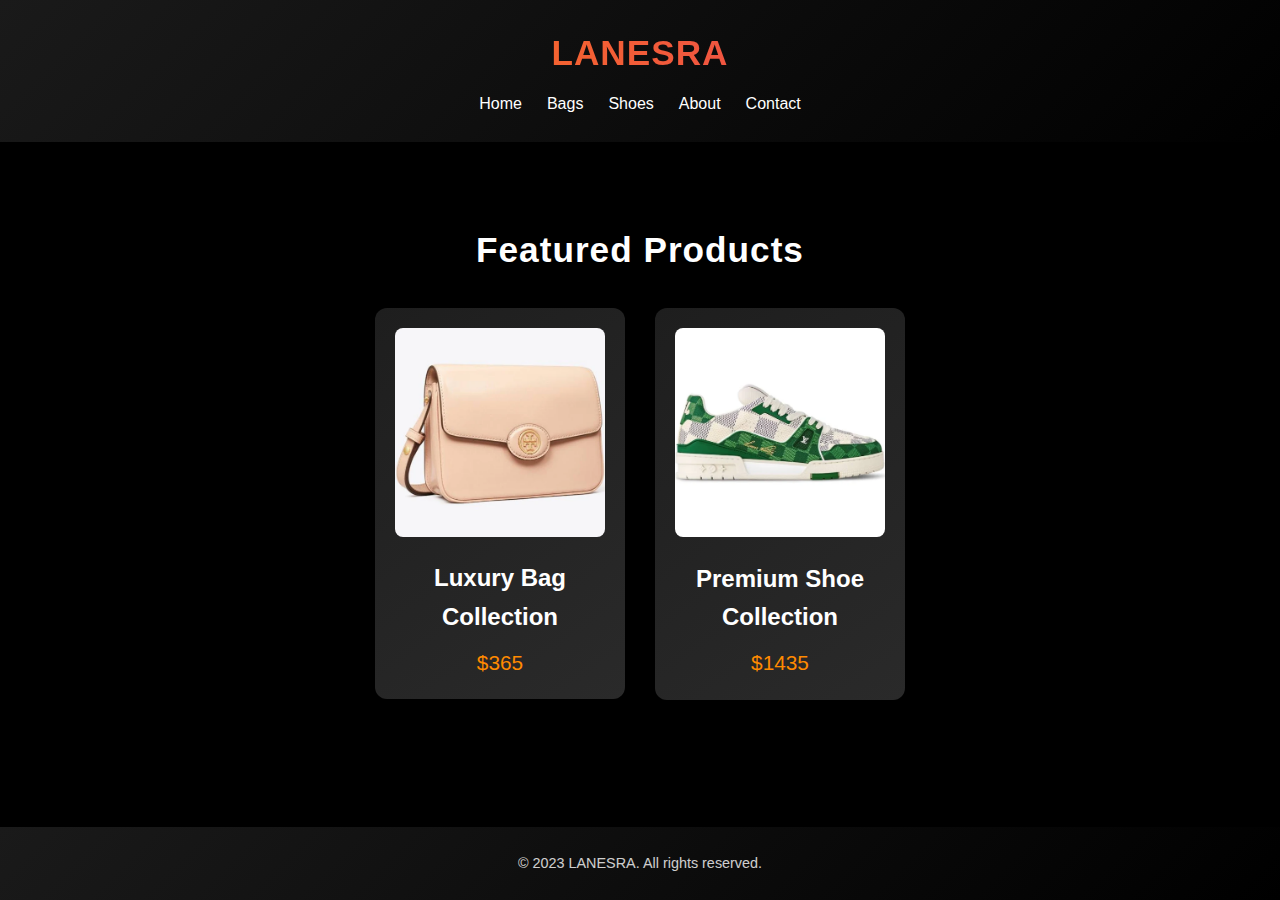
<file: index.html>
<!DOCTYPE html>
<html lang="en">
<head>
    <meta charset="UTF-8">
    <meta name="viewport" content="width=device-width, initial-scale=1.0">
    <title>LANESRA</title>
    <link rel="stylesheet" href="styles.css">
</head>
<body>
    <header>
        <div class="logo">LANESRA</div>
        <nav>
            <ul>
                <li><a href="index.html">Home</a></li>
                <li><a href="bags.html">Bags</a></li>
                <li><a href="shoes.html">Shoes</a></li>
                <li><a href="about.html">About</a></li>
                <li><a href="contact.html">Contact</a></li>
            </ul>
        </nav>
    </header>

    <main>
        <section class="featured">
            <h2>Featured Products</h2>
            <div class="products">
                <a href="bags.html" class="featured-product">
                    <div class="product">
                        <img src="bag_1.png" alt="Luxury Bag 1">
                        <h3>Luxury Bag Collection</h3>
                        <p>$365</p>
                    </div>
                </a>
                <a href="shoes.html" class="featured-product">
                    <div class="product">
                        <img src="Shoe_1.png" alt="Premium Shoe 1">
                        <h3>Premium Shoe Collection</h3>
                        <p>$1435</p>
                    </div>
                </a>
            </div>
        </section>
    </main>

    <footer>
        <p>&copy; 2023 LANESRA. All rights reserved.</p>
    </footer>
</body>
</html>
</file>
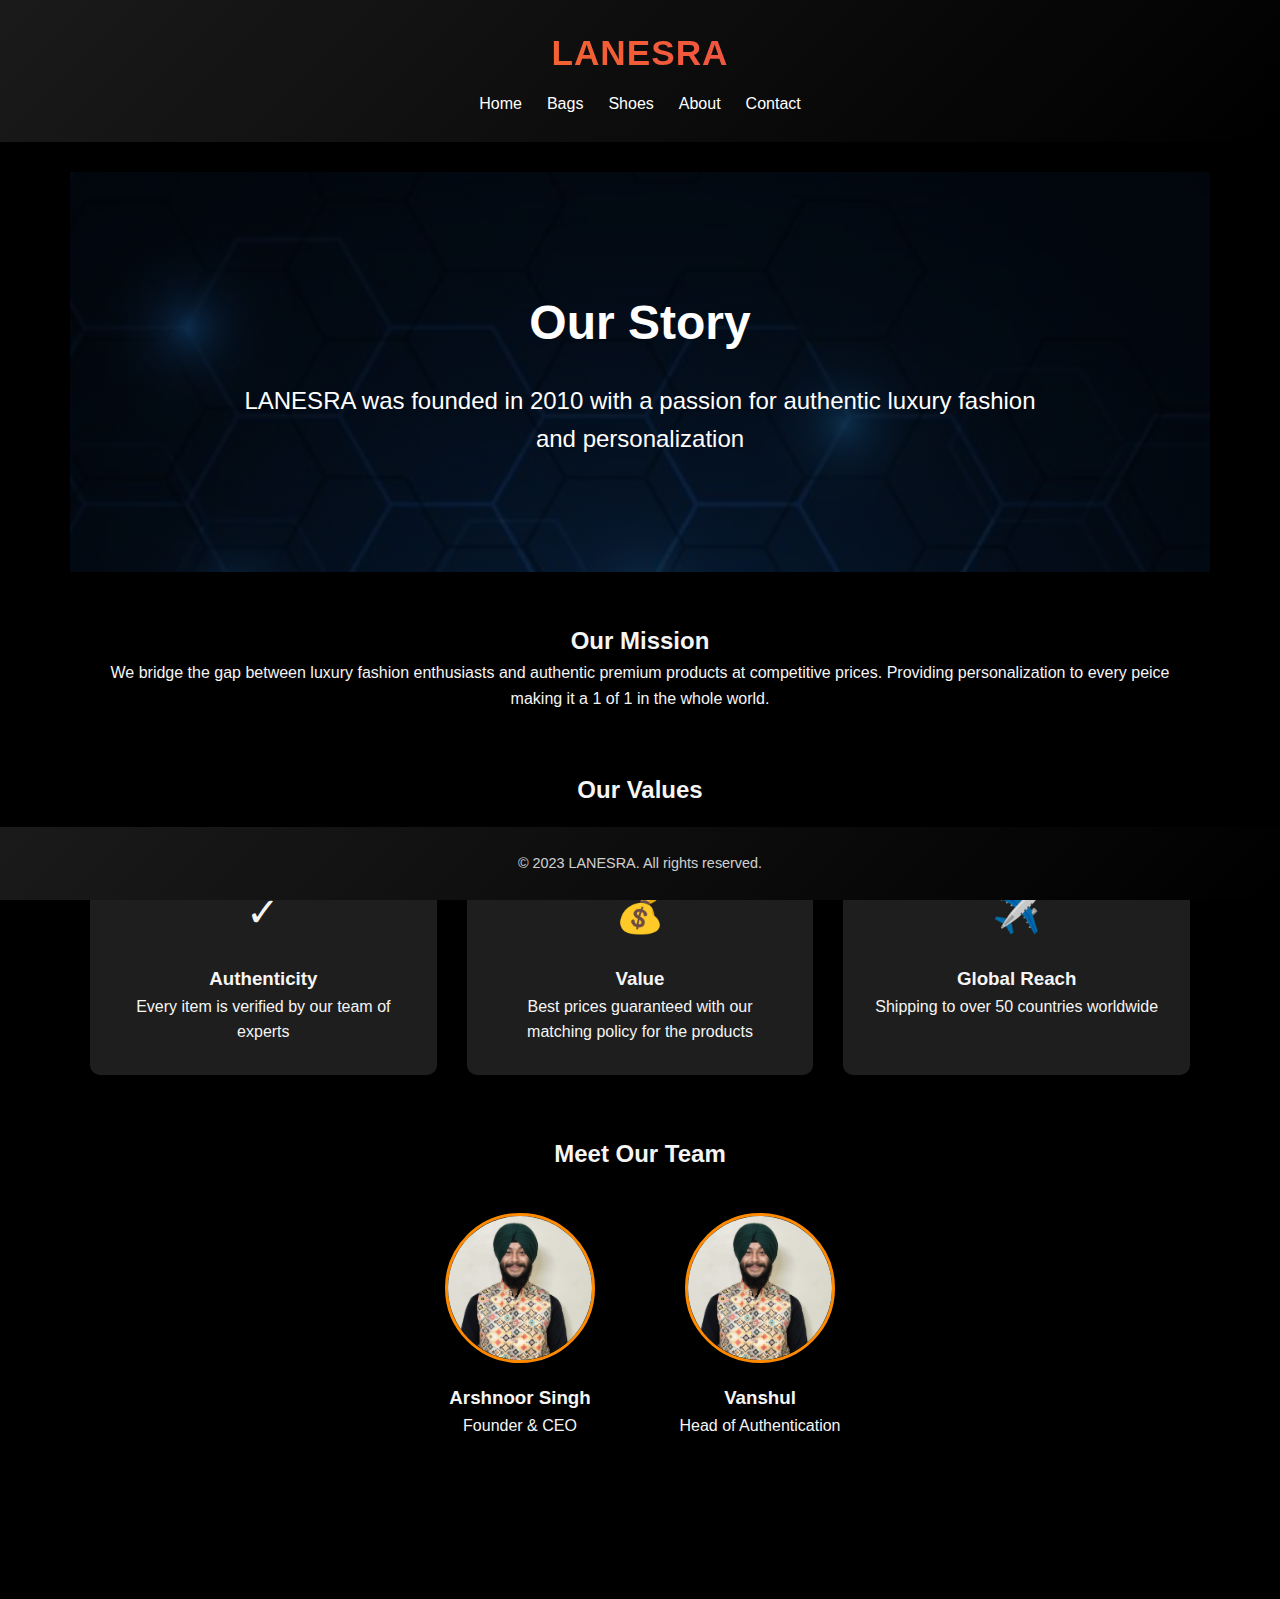
<file: about.html>
<!DOCTYPE html>
<html lang="en">
<head>
    <meta charset="UTF-8">
    <meta name="viewport" content="width=device-width, initial-scale=1.0">
    <title>About LANESRA</title>
    <link rel="stylesheet" href="styles.css">
</head>
<body>
    <header>
        <div class="logo">LANESRA</div>
        <nav>
            <ul>
                <li><a href="index.html">Home</a></li>
                <li><a href="bags.html">Bags</a></li>
                <li><a href="shoes.html">Shoes</a></li>
                <li><a href="about.html">About</a></li>
                <li><a href="contact.html">Contact</a></li>
            </ul>
        </nav>
    </header>

    <main>
        <section class="about-hero">
            <div class="hero-content">
                <h1>Our Story</h1>
                <img id="back_pic" src="background_about.png" alt="back">
                <p>LANESRA was founded in 2010 with a passion for authentic luxury fashion and personalization</p>
            </div>
        </section>

        <section class="about-content">
            <div class="about-section mission">
                <h2>Our Mission</h2>
                <p>We bridge the gap between luxury fashion enthusiasts and authentic premium products at competitive prices. Providing personalization to every peice making it a 1 of 1 in the whole world.</p>
            </div>
            
            <div class="about-section values">
                <h2>Our Values</h2>
                <div class="value-cards">
                    <div class="value-card">
                        <div class="icon">✓</div>
                        <h3>Authenticity</h3>
                        <p>Every item is verified by our team of experts</p>
                    </div>
                    <div class="value-card">
                        <div class="icon">💰</div>
                        <h3>Value</h3>
                        <p>Best prices guaranteed with our matching policy for the products</p>
                    </div>
                    <div class="value-card">
                        <div class="icon">✈️</div>
                        <h3>Global Reach</h3>
                        <p>Shipping to over 50 countries worldwide</p>
                    </div>
                </div>
            </div>
            
            <div class="about-section team">
                <h2>Meet Our Team</h2>
                <div class="team-members">
                    <div class="member">
                        <div class="member-photo">
                            <img id="picture" src="Arshnoor.jpeg" alt="pic">
                        </div>
                        <h3>Arshnoor Singh</h3>
                        <p>Founder & CEO</p>
                    </div>
                    <div class="member">
                        <div class="member-photo">
                            <img id="picture" src="Arshnoor.jpeg" alt="Vanshul_pic">
                        </div>
                        <h3>Vanshul</h3>
                        <p>Head of Authentication</p>
                    </div>
                  </div>
                </div>
            </div>
        </section>
    </main>

    <footer>
        <p>&copy; 2023 LANESRA. All rights reserved.</p>
    </footer>
</body>
</html>
</file>
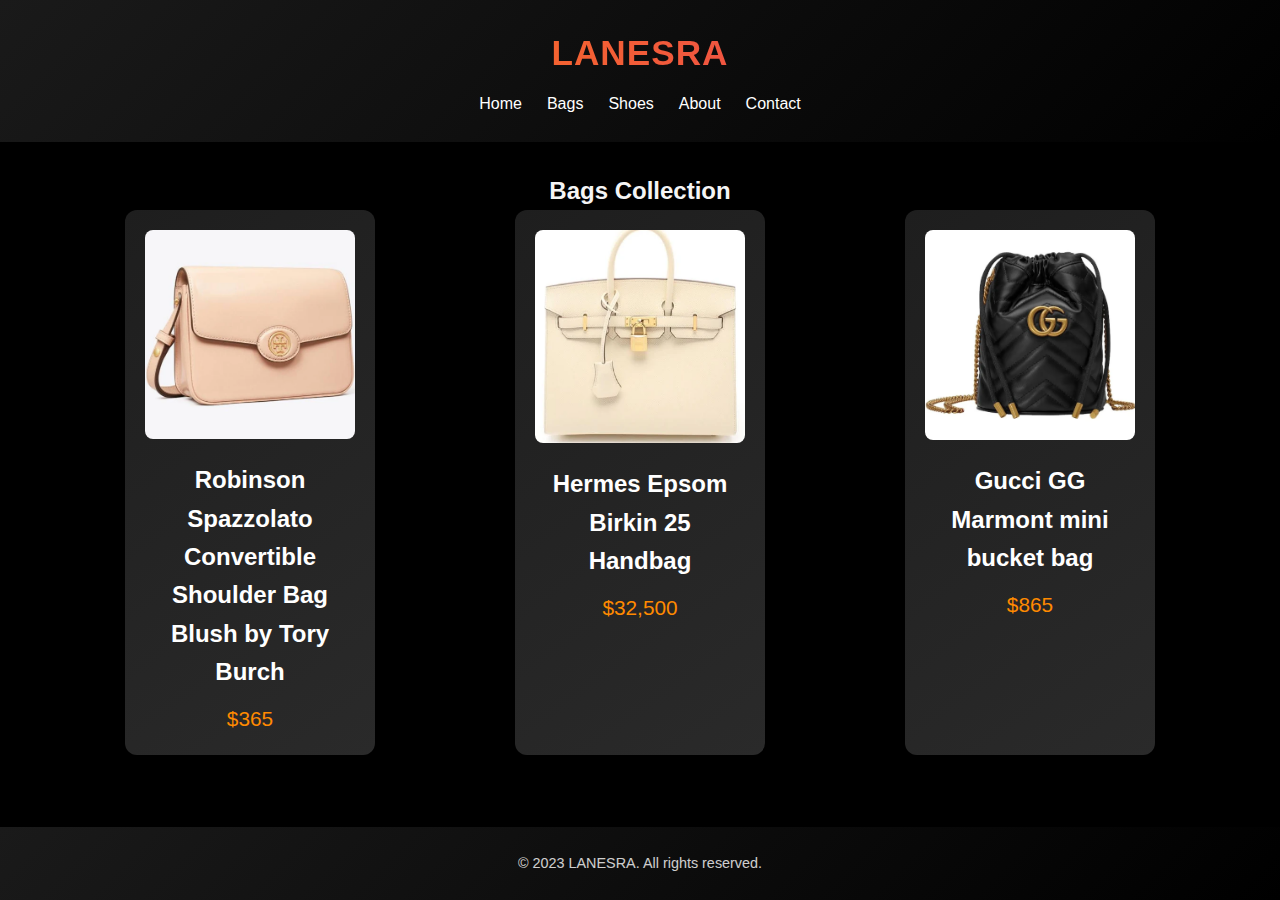
<file: bags.html>
<!DOCTYPE html>
<html lang="en">
<head>
    <meta charset="UTF-8">
    <meta name="viewport" content="width=device-width, initial-scale=1.0">
    <title>LANESRA - Bags</title>
    <link rel="stylesheet" href="styles.css">
</head>
<body>
    <header>
        <div class="logo">LANESRA</div>
        <nav>
            <ul>
                <li><a href="index.html">Home</a></li>
                <li><a href="bags.html">Bags</a></li>
                <li><a href="shoes.html">Shoes</a></li>
                <li><a href="about.html">About</a></li>
                <li><a href="contact.html">Contact</a></li>
            </ul>
        </nav>
    </header>

    <main>
        <section class="collection">
            <h2>Bags Collection</h2>
            <div class="products">
                <div class="product">
                    <a href="https://www.fashdirect.com/product.asp?itemId=8751212&srsltid=AfmBOortabGOpO5fZkgsR9gBylS4Thh8P-i7HJH2SbwFbqRCaC7eBchmNVI&com_cvv=d30042528f072ba8a22b19c81250437cd47a2f30330f0ed03551c4efdaf3409e" target="_blank">
                    <img src="bag_1.png" alt="Luxury Bag 1"></a>
                    <h3>Robinson Spazzolato Convertible Shoulder Bag Blush by Tory Burch</h3>
                    <p>$365</p>
                </div>
                <div class="product">
                    <a href="https://www.revolve.com/fwrd-renew-hermes-epsom-birkin-25-handbag-in-craie/dp/FNEF-WY5143/?d=F&source=google" target="_blank">
                    <img src="Bag_2.png" alt="Luxury Bag 2"></a>
                    <h3>Hermes Epsom Birkin 25 Handbag</h3>
                    <p>$32,500</p>
                </div>
                <div class="product">
                    
                    <a href="https://reluxshop.com/products/womens-gucci-gg-marmont-mini-bucket-bag?variant=41955586506943&country=US&currency=USD&utm_medium=product_sync&utm_source=google&utm_content=sag_organic&utm_campaign=sag_organic&srsltid=AfmBOorVpzFvw4dgyb9oIn-UP0Qqpjk8xlulBzv4xxqKYKYD2lMdD3B8Kd0&com_cvv=d30042528f072ba8a22b19c81250437cd47a2f30330f0ed03551c4efdaf3409e" target="_blank">
                   
                        <img src="Bag_3.png" alt="Luxury Bag 3"></a>
                    <h3>Gucci GG Marmont mini bucket bag</h3>
                    <p>$865</p>
                </div>
            </div>
        </section>
    </main>

    <footer>
        <p>&copy; 2023 LANESRA. All rights reserved.</p>
    </footer>
</body>
</html>
</file>
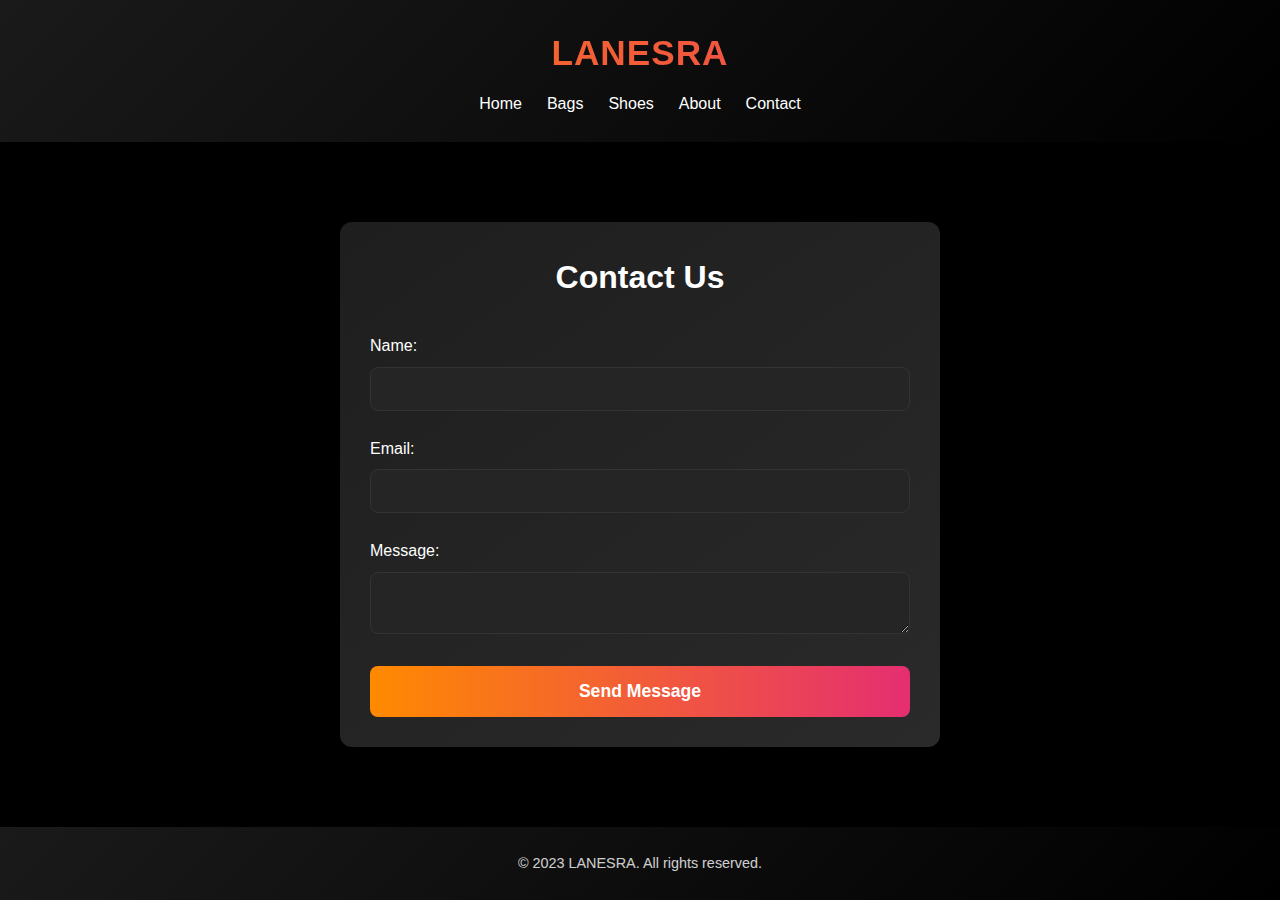
<file: contact.html>
<!DOCTYPE html>
<html lang="en">
<head>
    <meta charset="UTF-8">
    <meta name="viewport" content="width=device-width, initial-scale=1.0">
    <title>LANESRA - Contact</title>
    <link rel="stylesheet" href="styles.css">
</head>
<body>
    <header>
        <div class="logo">LANESRA</div>
        <nav>
            <ul>
                <li><a href="index.html">Home</a></li>
                <li><a href="bags.html">Bags</a></li>
                <li><a href="shoes.html">Shoes</a></li>
                <li><a href="about.html">About</a></li>
                <li><a href="contact.html">Contact</a></li>
            </ul>
        </nav>
    </header>

    <main>
        <section class="contact-form">
            <h2>Contact Us</h2>
            <form>
                <div class="form-group">
                    <label for="name">Name:</label>
                    <input type="text" id="name" name="name" required>
                </div>
                <div class="form-group">
                    <label for="email">Email:</label>
                    <input type="email" id="email" name="email" required>
                </div>
                <div class="form-group">
                    <label for="message">Message:</label>
                    <textarea id="message" name="message" required></textarea>
                </div>
                <button type="submit">Send Message</button>
            </form>
        </section>
    </main>

    <footer>
        <p>&copy; 2023 LANESRA. All rights reserved.</p>
    </footer>
</body>
</html>
</file>
<file: styles.css>
/* GLOBAL STYLES */
* {
    box-sizing: border-box;
    margin: 0;
    padding: 0;
    scroll-behavior: smooth;
} 

body {
    font-family: 'Segoe UI', 'Open Sans', sans-serif;
    background-color: #000000;
    color: #f5f5f5;
    line-height: 1.6;
}

header {
    background: linear-gradient(135deg, #1a1a1a 0%, #000000 100%);
    color: #fff;
    padding: 25px 20px;
    text-align: center;
    box-shadow: 0 4px 12px rgba(0, 0, 0, 0.2);
}

header .logo {
    font-size: 2.2em;
    font-weight: 700;
    letter-spacing: 1px;
    margin-bottom: 10px;
    background: linear-gradient(90deg, #ff8a00, #e52e71);
    background-clip: text;
    color: transparent;
}

nav ul {
    list-style: none;
    padding: 0;
    display: flex;
    justify-content: center;
    gap: 25px;
}

nav ul li a {
    color: #fff;
    text-decoration: none;
    font-weight: 500;
    position: relative;
    padding: 5px 0;
    
}

nav ul li a:hover {
    color: #ff8a00;
}

nav ul li a::after {
    content: '';
    position: absolute;
    width: 0;
    height: 2px;
    bottom: 0;
    left: 0;
    background-color: #ff8a00;
    transition: width 0.3s ease;
}

nav ul li a:hover::after {
    width: 100%;
}

main {
    padding: 30px;
    max-width: 1200px;
    margin: 0 auto;
    padding-bottom: 100px;
}

footer {
    text-align: center;
    padding: 25px;
    background: linear-gradient(135deg, #1a1a1a 0%, #000000 100%);
    color: #fff;
    position: fixed;
    bottom: 0;
    width: 100%;
    z-index: 100;
}

footer p {
    opacity: 0.8;
    font-size: 0.9em;
}

/* HOME PAGE STYLES_(index.html) and SHOES PAGE STYLE_(shoes.html)*/
.featured {
    margin: 50px 0;
    text-align: center;
}

main h2{

    text-align: center;
}

.featured h2 {
    text-align: center;
    margin-bottom: 30px;
    font-size: 2.2em;
    font-weight: 600;
    letter-spacing: 1px;
    color: #fff;
}

.products {
    display: flex;
    justify-content: center;
    flex-wrap: wrap;
    gap: 30px;
}

.featured-product {
    text-decoration: none;
    color: inherit;
    display: inline-block;
}

.product {
    background: linear-gradient(145deg, #1e1e1e, #2a2a2a);
    border: none;
    border-radius: 12px;
    padding: 20px;
    text-align: center;
    width: 250px;
    box-shadow: 0 8px 20px rgba(0, 0, 0, 0.2);
    transition: all 0.3s cubic-bezier(0.25, 0.8, 0.25, 1);
    cursor: pointer;
    margin: 0 auto;
}

.product:hover {
    transform: translateY(-5px);
    box-shadow: 0 12px 25px rgba(0, 0, 0, 0.3);
}

.product img {
    max-width: 100%;
    border-radius: 8px;
    transition: transform 0.3s ease;
}

.product:hover img {
    transform: scale(1.03);
}

.product h3 {
    margin: 15px 0 10px;
    font-size: 1.5em;
    font-weight: 600;
    color: #fff;
}

.product p {
    font-size: 1.3em;
    font-weight: 500;
    color: #ff8a00;
    transition: all 0.3s ease;
}

.product:hover p {
    color: #e52e71;
}

/*CONTACT PAGE STYLES_(contact.html)*/
.contact-form {
    max-width: 600px;
    margin: 50px auto;
    padding: 30px;
    background: linear-gradient(145deg, #1e1e1e, #2a2a2a);
    border-radius: 12px;
    box-shadow: 0 8px 20px rgba(0, 0, 0, 0.2);
}

.contact-form h2 {
    text-align: center;
    margin-bottom: 30px;
    font-size: 2em;
    color: #fff;
}

.form-group {
    margin-bottom: 25px;
}

.form-group label {
    display: block;
    margin-bottom: 8px;
    font-weight: 500;
    color: #fff;
}

.form-group input,
.form-group textarea {
    width: 100%;
    padding: 12px 15px;
    border: 1px solid #333;
    border-radius: 8px;
    background-color: #252525;
    color: #fff;
    font-family: inherit;
    font-size: 1em;
    transition: all 0.3s ease;
}

.form-group input:focus,
.form-group textarea:focus {
    outline: none;
    border-color: #ff8a00;
    box-shadow: 0 0 0 2px rgba(255, 138, 0, 0.2);
}

button[type="submit"] {
    width: 100%;
    padding: 15px;
    background: linear-gradient(90deg, #ff8a00, #e52e71);
    color: white;
    border: none;
    border-radius: 8px;
    font-size: 1.1em;
    font-weight: 600;
    cursor: pointer;
    transition: all 0.3s ease;
}

button[type="submit"]:hover {
    transform: translateY(-2px);
    box-shadow: 0 5px 15px rgba(0, 0, 0, 0.3);
}

/* ABOUT PAGE STYLES_(about.html) */
.about-hero {                
background-size : cover;
    background-position: center;
    background-repeat: no-repeat;
    height: 400px;
    width: 100%;
    display: flex;
    align-items: center;
    justify-content: center;
    text-align: center;
    color: white;
    margin-bottom: 50px;
}

.about-hero h1 {
    font-size: 3em;
    margin-bottom: 20px;
}

.about-hero p {
    font-size: 1.5em;
    max-width: 800px;
    margin: 0 auto;
}

.about-section {
    text-align: center;
    margin-bottom: 60px;
    padding: 0 20px;
}

.value-cards {
    display: flex;
    justify-content: space-between;
    flex-wrap: wrap;
    gap: 30px;
    margin-top: 40px;
}

.value-card {
    flex: 1;
    min-width: 250px;
    background: #1e1e1e;
    padding: 30px;
    border-radius: 10px;
    text-align: center;
    transition: transform 0.3s ease;
}

.value-card:hover {
    transform: translateY(-10px);
}

.value-card .icon {
    font-size: 2.5em;
    margin-bottom: 20px;
}

.team-members {
    overflow: hidden;
    display: flex;
    justify-content: center;
    gap: 40px;
    flex-wrap: wrap;
    margin-top: 40px;
}

.member {
    text-align: center;
    width: 200px;
}

.member-photo {
    width: 150px;
    height: 150px;
    border-radius: 50%;
    margin: 0 auto 20px;
    background-size: cover;
    background-position: center;
    background-repeat: no-repeat;
    border: 3px solid #ff8a00;
    box-shadow: 0 4px 15px rgba(0, 0, 0, 0.3);
    transition: transform 0.3s ease;
}

.member-photo:hover {
    transform: scale(1.05);
}

.about-hero img {
    display: none;
}

.about-hero {
    background: linear-gradient(rgba(0, 0, 0, 0.7), rgba(0, 0, 0, 0.7)), 
                url('background_about.png') center/cover no-repeat;
}

#picture{
    border-radius: 50%;
    height: 100%;
    width: 100%;
    object-fit: cover;
    overflow: hidden;
}
</file>
